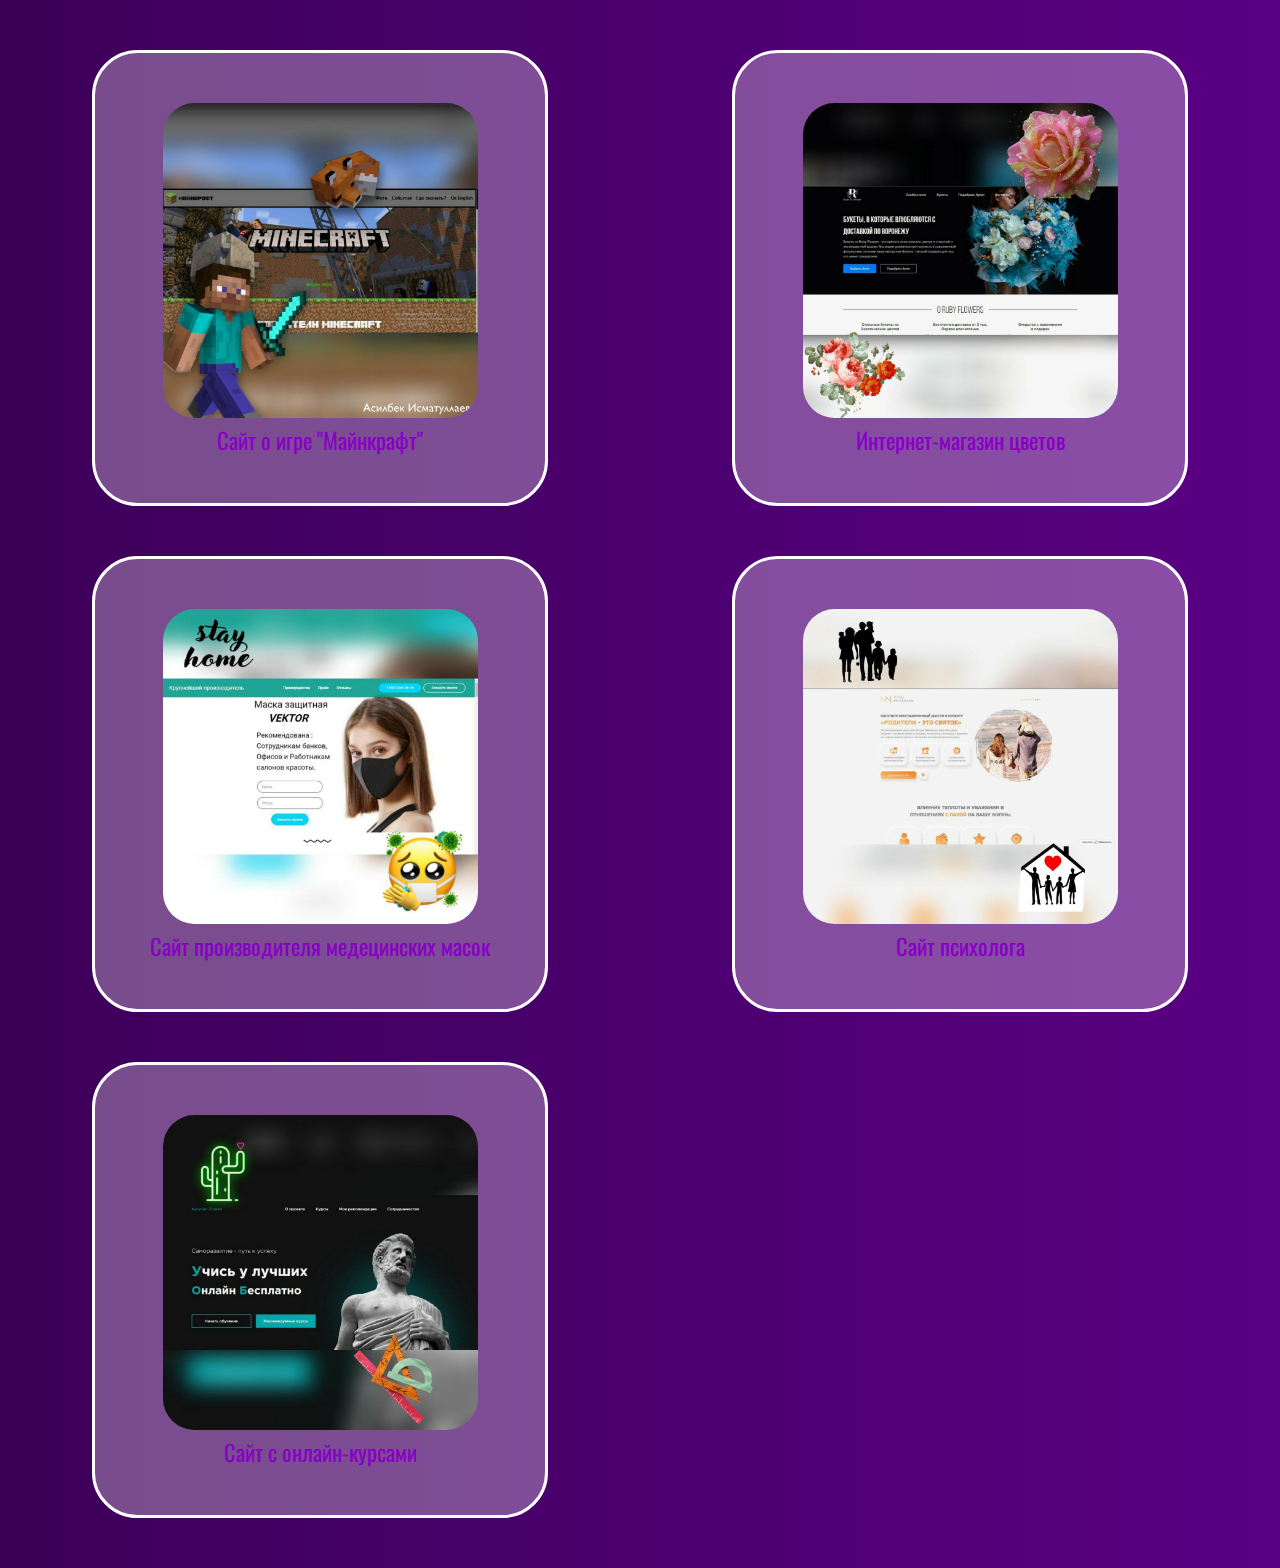
<file: portfolio.html>
<!DOCTYPE html>
<html lang="ru">
  <head>
    <meta charset="UTF-8" />
    <meta name="viewport" content="width=device-width, initial-scale=1.0" />
    <link rel="shortcut icon" href="favicon.ico" type="image/x-icon" />
    <script src="https://ajax.googleapis.com/ajax/libs/jquery/3.5.1/jquery.min.js"></script>
    <script src="js/jquery.fancybox.min.js"></script>
    <link rel="stylesheet" href="css/jquery.fancybox.min.css" />
    <link rel="stylesheet" href="css/main2.css" />
    <link rel="stylesheet" href="css/normalize.css" />
    <title>Портфолио</title>
  </head>
  <body>
    <div class="column">
      <a
        href="img/01.jpg"
        data-fancybox="gallery"
        data-caption="image one"
        class="site"
      >
        <img src="img/01.jpg" alt="photo" class="site-photo" />
        <div class="site-title">Сайт о игре "Майнкрафт"</div>
      </a>

      <a
        href="img/03.jpg"
        data-fancybox="gallery"
        data-caption="image one"
        class="site"
      >
        <img src="img/03.jpg" alt="photo" class="site-photo" />
        <div class="site-title">Сайт производителя медецинских масок</div>
      </a>

      <a
        href="img/05.jpg"
        data-fancybox="gallery"
        data-caption="image one"
        class="site"
      >
        <img src="img/05.jpg" alt="photo" class="site-photo" />
        <div class="site-title">Сайт с онлайн-курсами</div>
      </a>

      <script>
        $("[data-fancybox]").fancybox({
          animationEffect: "slide",
        });
      </script>
    </div>

    <div class="column">
      <a
        href="img/02.jpg"
        data-fancybox="gallery"
        data-caption="image one"
        class="site"
      >
        <img src="img/02.jpg" alt="photo" class="site-photo" />
        <div class="site-title">Интернет-магазин цветов</div>
      </a>
      <a
        href="img/04.jpg"
        data-fancybox="gallery"
        data-caption="image one"
        class="site"
      >
        <img src="img/04.jpg" alt="photo" class="site-photo" />
        <div class="site-title">Сайт психолога</div>
      </a>

      <script>
        $("[data-fancybox]").fancybox({
          animationEffect: "slide",
        });
      </script>
    </div>
  </body>
</html>
</file>
<file: css/main2.css>
@import url("https://fonts.googleapis.com/css2?family=Oswald:wght@500&display=swap");

body {
  display: flex;
  justify-content: space-around;
}

.site {
  margin: 50px;
  height: 450px;
  width: 450px;
  background-color: rgba(255, 255, 255, 0.301);
  border: solid white 3px;
  border-radius: 10%;
  text-decoration: none;
  transition: 0.5s ease;

  display: flex;
  flex-direction: column;
  align-items: center;
  justify-content: center;
}

.site-title {
  color: #8800c6;
  font-family: "Oswald", sans-serif;
  margin-top: 10px;
  font-size: 22.5px;
}

.site-photo {
  width: 70%;
  border-radius: 10%;
}

.site-title:active {
  color: white;
}

.site:hover{
    background-color: #fff;
    box-shadow: #ffffff 0px 0px 30px;
}

@media only screen and (max-width: 35em) {
  body {
    flex-direction: column;
    justify-content: center;
    align-items: center;
  }

  .fancybox-toolbar{
    width: 100px;
  }

  .fancybox-img{
    width: 400px;
  }
}
</file>
